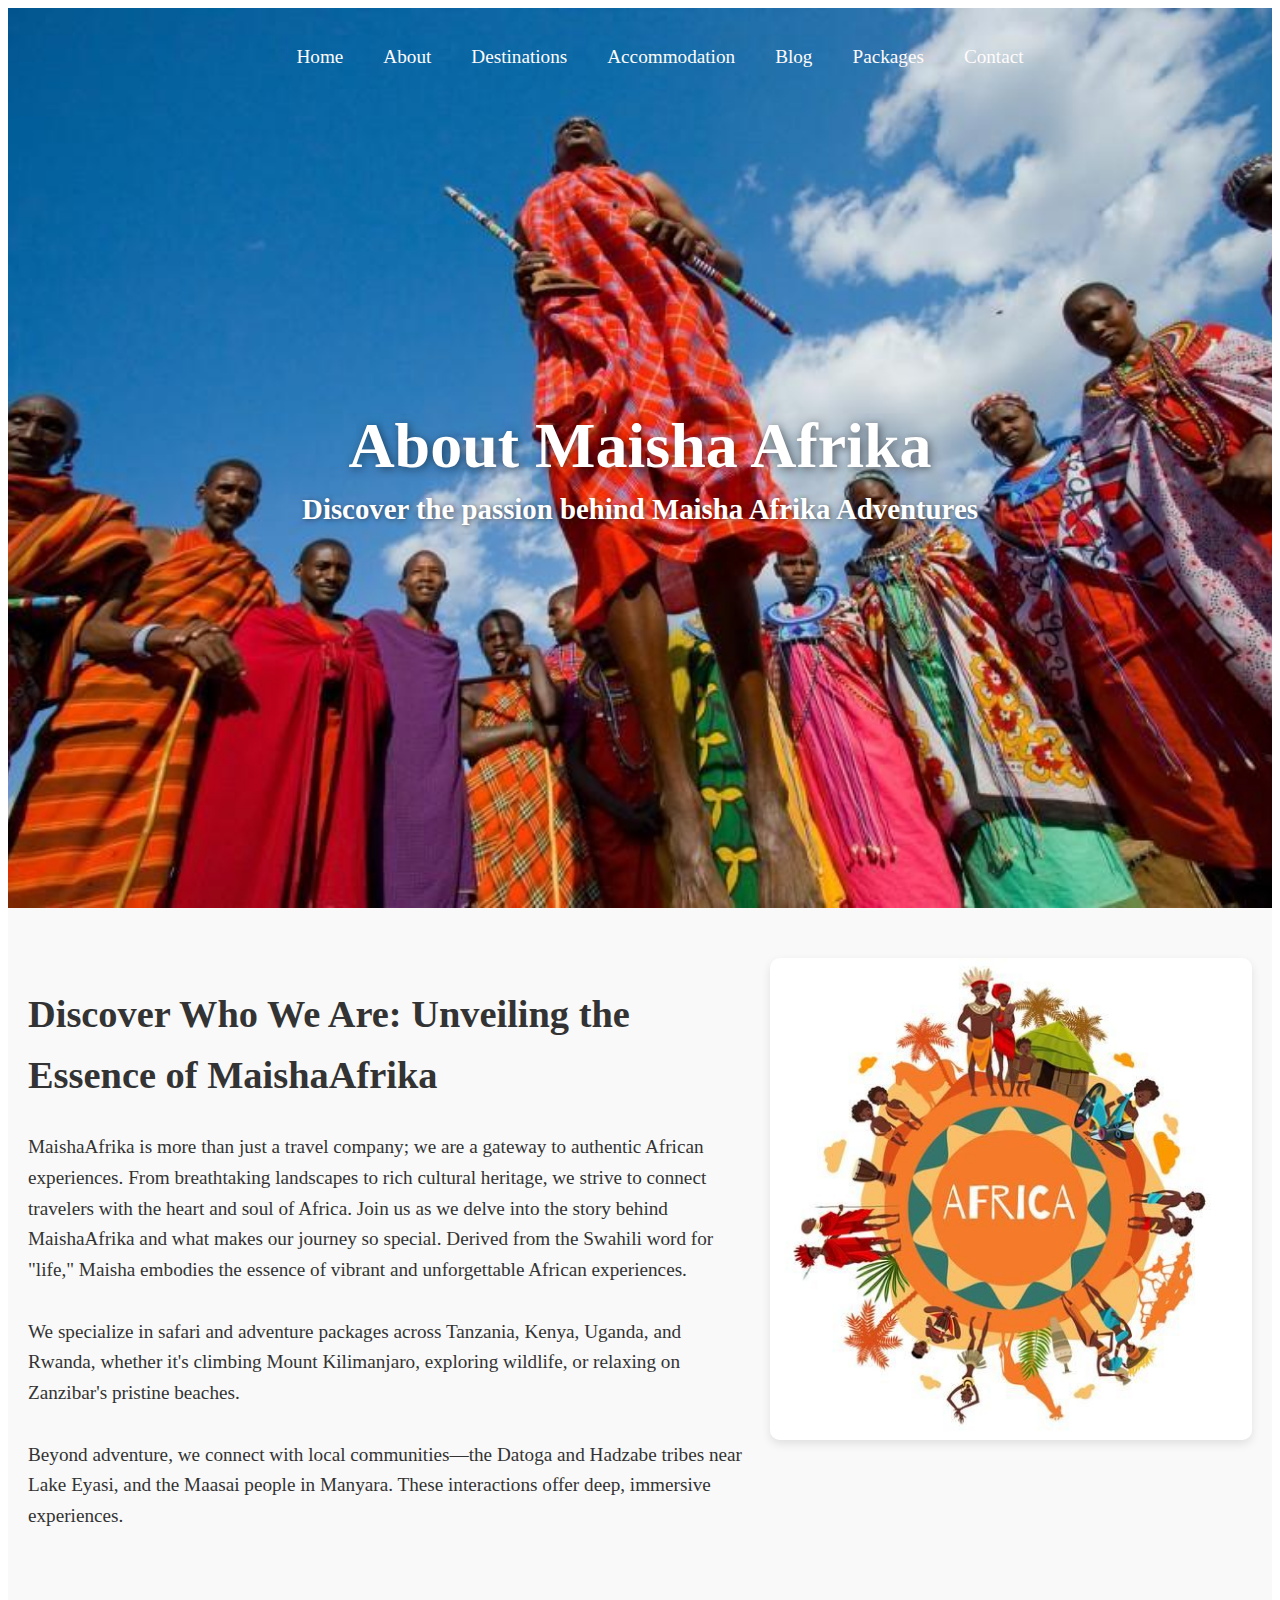
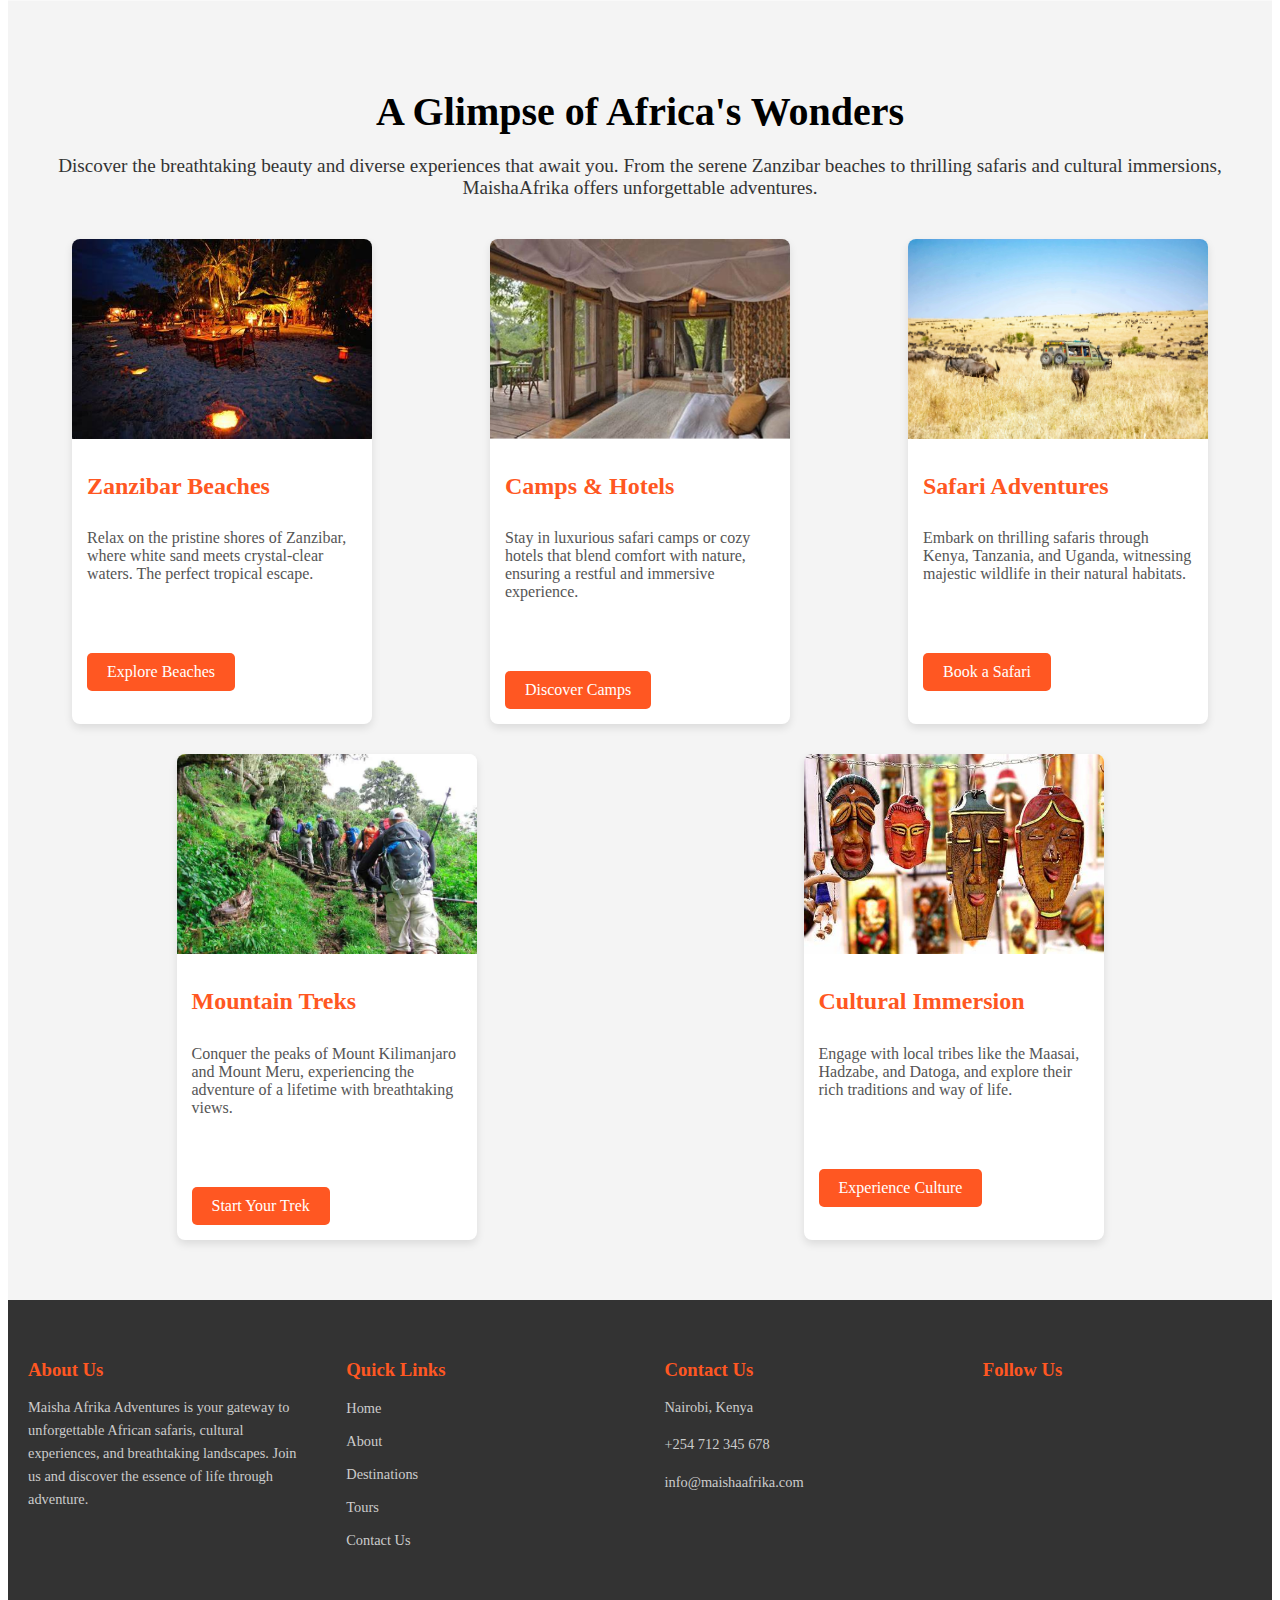
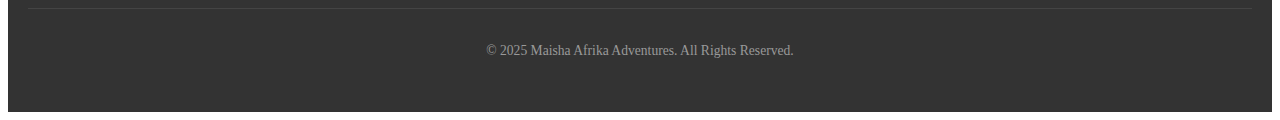
<file: about.html>
<!DOCTYPE html>
<html lang="en">
<head>
    <meta charset="UTF-8">
    <meta name="viewport" content="width=device-width, initial-scale=1.0">
    <meta name="author" content="Brian Kikuvi">
    <link rel="stylesheet" href="css/about-style.css">
    <title>Maisha Afrika Adventures - About Us</title>
</head>
<body>
    <!-- Navigation Section -->
    <nav class="navbar">
        <ul>
            <li><a href="landing.html" class="nav-link">Home</a></li>
            <li><a href="about.html" class="nav-link active">About</a></li>
            <li><a href="destinations.html" class="nav-link">Destinations</a></li>
            <li><a href="accommodations.html" class="nav-link">Accommodation</a></li>
            <li><a href="blog.html" class="nav-link">Blog</a></li>
            <li><a href="packages.html" class="nav-link">Packages</a></li>
            <li><a href="contact.html" class="nav-link">Contact</a></li>
        </ul>
    </nav>

    <!-- Hero Section with Background Image and Logo -->
    <section class="hero" id="home">
        <div class="hero-content">
            <h1>About Maisha Afrika</h1>
            <h2>Discover the passion behind Maisha Afrika Adventures</h2>
        </div>
    </section>

    <!-- About Section -->
    <section class="about-section">
        <div class="about-content">
            <div class="about-text">
                <h1>Discover Who We Are: Unveiling the Essence of MaishaAfrika</h1>
                <p>
                    MaishaAfrika is more than just a travel company; we are a gateway to authentic African experiences.
                    From breathtaking landscapes to rich cultural heritage, we strive to connect travelers with the
                    heart and soul of Africa. Join us as we delve into the story behind MaishaAfrika and what makes our
                    journey so special. Derived from the Swahili word for "life," Maisha embodies the essence of vibrant and 
                    unforgettable African experiences. 
                    <br><br>
                    We specialize in safari and adventure packages across Tanzania, Kenya, Uganda, and Rwanda, 
                    whether it's climbing Mount Kilimanjaro, exploring wildlife, or relaxing on Zanzibar's pristine beaches.
                    <br><br>
                    Beyond adventure, we connect with local communities—the Datoga and Hadzabe tribes near Lake Eyasi, 
                    and the Maasai people in Manyara. These interactions offer deep, immersive experiences.
                </p>
            </div>
            <div class="about-image">
                <img src="assets/life1.jpg" alt="Symbol of Life">
            </div>
        </div>
    </section>

    <!-- Preview Section: A Glimpse of Africa's Wonders -->
<section class="africa-wonders-section">
    <h1>A Glimpse of Africa's Wonders</h1>
    <p>Discover the breathtaking beauty and diverse experiences that await you. From the serene Zanzibar beaches to thrilling safaris and cultural immersions, MaishaAfrika offers unforgettable adventures.</p>

    <div class="wonder-grid">
        <!-- Zanzibar Beaches -->
        <div class="wonder-item">
            <img src="assets/beach.jpg" alt="Zanzibar Beach">
            <h2>Zanzibar Beaches</h2>
            <p>Relax on the pristine shores of Zanzibar, where white sand meets crystal-clear waters. The perfect tropical escape.</p>
            <a href="packages.html" class="cta-btn">Explore Beaches</a>
        </div>

        <!-- Camps & Hotels -->
        <div class="wonder-item">
            <img src="assets/hotel.jpg" alt="Camps and Hotels">
            <h2>Camps & Hotels</h2>
            <p>Stay in luxurious safari camps or cozy hotels that blend comfort with nature, ensuring a restful and immersive experience.</p>
            <a href="packages.html" class="cta-btn">Discover Camps</a>
        </div>

        <!-- Safaris -->
        <div class="wonder-item">
            <img src="assets/safari-guide.jpg" alt="Safari Adventure">
            <h2>Safari Adventures</h2>
            <p>Embark on thrilling safaris through Kenya, Tanzania, and Uganda, witnessing majestic wildlife in their natural habitats.</p>
            <a href="contact.html" class="cta-btn">Book a Safari</a>
        </div>

        <!-- Treks -->
        <div class="wonder-item">
            <img src="assets/mount-meru6.jpg" alt="Mountain Treks">
            <h2>Mountain Treks</h2>
            <p>Conquer the peaks of Mount Kilimanjaro and Mount Meru, experiencing the adventure of a lifetime with breathtaking views.</p>
            <a href="destinations.html" class="cta-btn">Start Your Trek</a>
        </div>

        <!-- Culture -->
        <div class="wonder-item">
            <img src="assets/tz.jpg" alt="Cultural Immersion">
            <h2>Cultural Immersion</h2>
            <p>Engage with local tribes like the Maasai, Hadzabe, and Datoga, and explore their rich traditions and way of life.</p>
            <a href="blog.html" class="cta-btn">Experience Culture</a>
        </div>
    </div>
</section>

<!-- Footer Section -->
<footer class="footer">
    <div class="footer-content">
        <div class="footer-column">
            <h3>About Us</h3>
            <p>Maisha Afrika Adventures is your gateway to unforgettable African safaris, cultural experiences, and breathtaking landscapes. Join us and discover the essence of life through adventure.</p>
        </div>

        <div class="footer-column">
            <h3>Quick Links</h3>
            <ul class="footer-links">
                <li><a href="landing.html">Home</a></li>
                <li><a href="about.html">About</a></li>
                <li><a href="destinations.html">Destinations</a></li>
                <li><a href="tours.html">Tours</a></li>
                <li><a href="contact.html">Contact Us</a></li>
            </ul>
        </div>

        <div class="footer-column">
            <h3>Contact Us</h3>
            <p><i class="fas fa-map-marker-alt"></i> Nairobi, Kenya</p>
            <p><i class="fas fa-phone"></i> +254 712 345 678</p>
            <p><i class="fas fa-envelope"></i> info@maishaafrika.com</p>
        </div>

        <div class="footer-column">
            <h3>Follow Us</h3>
            <div class="social-links">
                <a href="#"><i class="fab fa-facebook-f"></i></a>
                <a href="#"><i class="fab fa-twitter"></i></a>
                <a href="#"><i class="fab fa-instagram"></i></a>
                <a href="#"><i class="fab fa-youtube"></i></a>
            </div>
        </div>
    </div>
    
    <div class="footer-bottom">
        <p>&copy; 2025 Maisha Afrika Adventures. All Rights Reserved.</p>
    </div>
</footer>


</body>
</html>
</file>
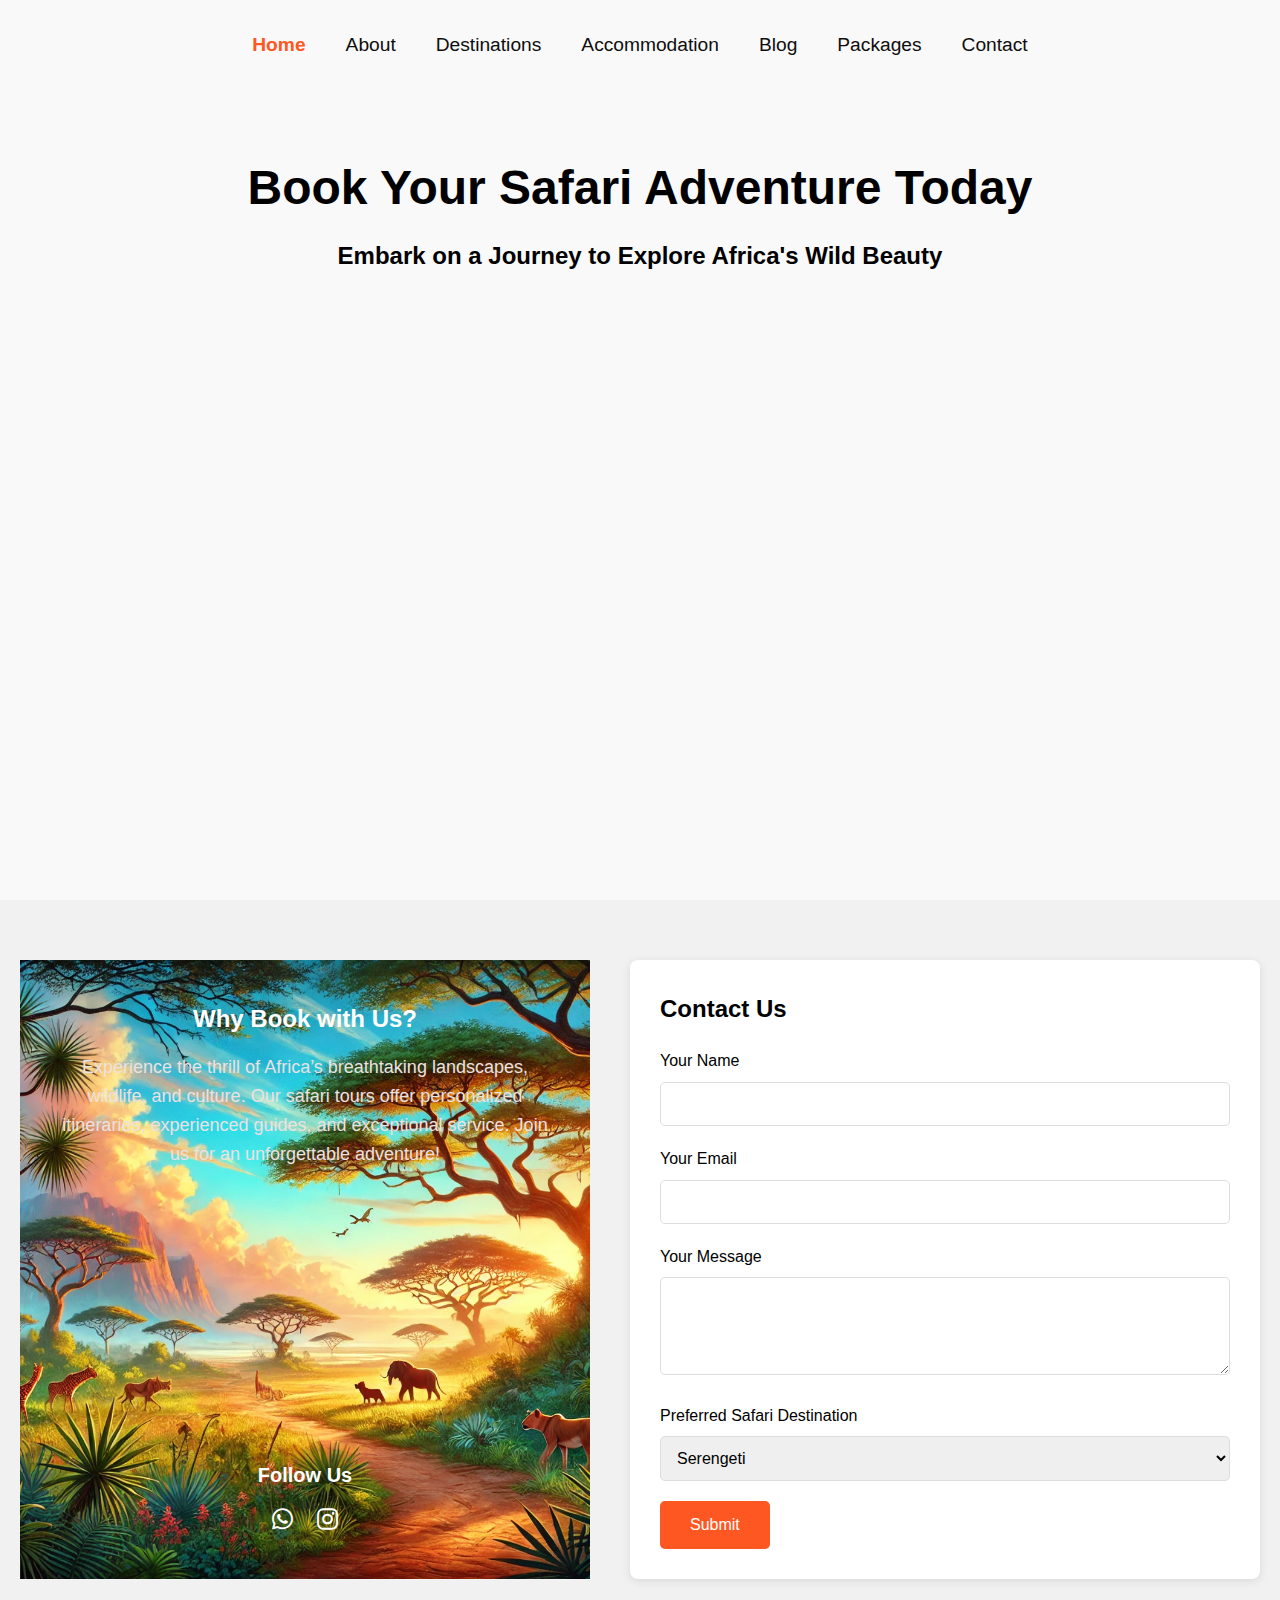
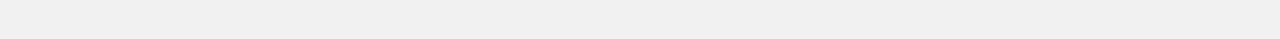
<file: contact.html>
<!DOCTYPE html>
<html lang="en">
<head>
    <meta charset="UTF-8">
    <meta name="viewport" content="width=device-width, initial-scale=1.0">
    <meta name="author" content="Brian Kikuvi">
    <link rel="stylesheet" href="css/contact-style.css">
	<link href="https://cdnjs.cloudflare.com/ajax/libs/font-awesome/6.0.0-beta3/css/all.min.css" rel="stylesheet">
    <title>Maisha Afrika Adventures - Contact Us</title>
</head>
<body>
    <!-- Navigation Section within Hero Section -->
    <section class="hero" id="contact">
        <nav class="navbar">
            <ul>
                <li><a href="landing.html" class="nav-link active">Home</a></li>
                <li><a href="about.html" class="nav-link">About</a></li>
                <li><a href="destinations.html" class="nav-link">Destinations</a></li>
                <li><a href="accommodations.html" class="nav-link">Accommodation</a></li>
                <li><a href="blog.html" class="nav-link">Blog</a></li>
                <li><a href="packages.html" class="nav-link">Packages</a></li>
                <li><a href="contact.html" class="nav-link">Contact</a></li>
            </ul>
        </nav>

        <div class="hero-content">
            <h1>Book Your Safari Adventure Today</h1>
			<h2>Embark on a Journey to Explore Africa's Wild Beauty</h2>

        </div>
    </section>

	<section class="contact-details">
		<div class="left-column">
			<div class="background-image">
				<div class="text-content">
					<h3>Why Book with Us?</h3>
					<p>Experience the thrill of Africa’s breathtaking landscapes, wildlife, and culture. Our safari tours offer personalized itineraries, experienced guides, and exceptional service. Join us for an unforgettable adventure!</p>
				</div>
				<div class="follow-us">
					<h4>Follow Us</h4>
					<div class="social-icons">
						<a href="https://wa.me/your-number" target="_blank"><i class="fab fa-whatsapp"></i></a>
						<a href="https://www.instagram.com/yourprofile" target="_blank"><i class="fab fa-instagram"></i></a>
					</div>
				</div>
			</div>
		</div>
	
		<div class="right-column">
			<h3>Contact Us</h3>
			<form action="submit-form.php" method="POST">
				<div class="form-group">
					<label for="name">Your Name</label>
					<input type="text" id="name" name="name" required>
				</div>
				<div class="form-group">
					<label for="email">Your Email</label>
					<input type="email" id="email" name="email" required>
				</div>
				<div class="form-group">
					<label for="message">Your Message</label>
					<textarea id="message" name="message" rows="4" required></textarea>
				</div>
				<div class="form-group">
					<label for="destination">Preferred Safari Destination</label>
					<select id="destination" name="destination" required>
						<option value="serengeti">Serengeti</option>
						<option value="maasai-mara">Maasai Mara</option>
						<option value="kruger">Kruger National Park</option>
						<option value="okavango">Okavango Delta</option>
					</select>
				</div>
				<button type="submit" class="btn-submit">Submit</button>
			</form>
		</div>
	</section>
	
	

</body>
</html>
</file>
<file: css/about-style.css>
/* Navigation Styles */
.navbar {
    position: absolute;
    top: 20px;
    left: 50%;
    transform: translateX(-50%);
    z-index: 1;
}

.navbar ul {
    display: flex;
    gap: 20px;
    list-style: none;
    justify-content: center;
}

.navbar li {
    font-size: 1.2em;
}

.navbar a {
    color: rgb(255, 251, 251);
    text-decoration: none;
    padding: 10px;
    position: relative;
    display: inline-block;
    transition: color 0.3s ease;
}

.navbar a:hover {
    color: #ff5722;
}

.navbar a::after {
    content: "";
    position: absolute;
    width: 100%;
    height: 2px;
    background-color: #ff5722;
    bottom: -5px;
    left: 0;
    transform: scaleX(0);
    transition: transform 0.3s ease;
}

.navbar a:hover::after {
    transform: scaleX(1);
}

/* Base styling for nav links */
.nav-link {
    position: relative;
    text-decoration: none; /* Disable default underline */
    padding-bottom: 5px; /* Add some space to the bottom for the underline */
}

/* Create an underline on hover using the ::after pseudo-element */
.nav-link::after {
    content: '';
    position: absolute;
    left: 0;
    right: 0;
    bottom: 0;
    height: 2px;
    background-color: transparent; /* Start with invisible */
    transition: background-color 0.3s ease-in-out, width 0.3s ease-in-out;
    width: 0;
}

/* On hover, the underline becomes visible */
.nav-link:hover::after {
    background-color: #ff5722; /* Underline color on hover */
    width: 100%;
}

/* Active link underline stays visible */
.nav-link.active::after {
    width: 100%; /* Full width for the active page underline */
    background-color: #ff5722; /* Underline color */
}

/* Hero Section Styling */
.hero {
    position: relative;
    height: 100vh;
    color: #fff;
    display: flex;
    justify-content: center;
    align-items: center;
    text-align: center;
    flex-direction: column;
    padding: 0 20px;
    background-image: url('../assets/culture.jpg'); /* Replace with your image path */
    background-size: cover;
    background-position: center center;
    background-repeat: no-repeat;
}

.hero-content {
    z-index: 1;
}

.hero h1 {
    font-size: 4em;
    text-shadow: 2px 2px 10px rgba(0, 0, 0, 0.5);
    margin-bottom: 10px;
}

.hero h2 {
    font-size: 1.8em;
    margin-top: 10px;
    text-shadow: 1px 1px 5px rgba(0, 0, 0, 0.5);
}

/* About Section Styling */
.about-section {
    display: flex;
    align-items: center;
    justify-content: space-between;
    padding: 50px 20px;
    background-color: #f9f9f9; /* Light background contrast */
}

.about-content {
    display: flex;
    gap: 20px;
}

.about-text {
    width: 60%;
    font-size: 1.2em;
    line-height: 1.6;
    color: #333; /* Dark text for readability */
}

.about-image img {
    width: 100%;
    max-width: 500px;
    border-radius: 10px;
    box-shadow: 0 4px 10px rgba(0, 0, 0, 0.1);
}

/* Preview Section Styles */
.africa-wonders-section {
    padding: 60px 20px;
    text-align: center;
    background-color: #f4f4f4;
}

.africa-wonders-section h1 {
    font-size: 2.5em;
    color: #000; /* Updated to black color */
    margin-bottom: 20px;
}

.africa-wonders-section p {
    font-size: 1.2em;
    margin-bottom: 40px;
    color: #333;
}

.wonder-grid {
    display: flex;
    flex-wrap: wrap;
    justify-content: space-around;
    gap: 30px;
}

.wonder-item {
    width: 300px;
    background-color: #fff;
    box-shadow: 0 4px 8px rgba(0, 0, 0, 0.1);
    border-radius: 8px;
    overflow: hidden;
    text-align: left;
    transition: transform 0.3s, box-shadow 0.3s;
}

.wonder-item img {
    width: 100%;
    height: 200px;
    object-fit: cover;
}

.wonder-item h2 {
    font-size: 1.5em;
    color: #ff5722;
    padding: 10px 15px;
}

.wonder-item p {
    font-size: 1em;
    color: #555;
    padding: 0 15px 15px;
}

.wonder-item .cta-btn {
    display: inline-block;
    margin: 15px;
    padding: 10px 20px;
    background-color: #ff5722;
    color: #fff;
    text-decoration: none;
    font-size: 1em;
    border-radius: 5px;
    transition: background-color 0.3s;
}

.wonder-item .cta-btn:hover {
    background-color: #e64a19; /* Darker shade of button color on hover */
}

/* Hover effect on cards */
.wonder-item:hover {
    transform: scale(1.05); /* Slightly increase size on hover */
    box-shadow: 0 8px 16px rgba(0, 0, 0, 0.2); /* Increase shadow on hover */
}

/* Footer Section Styling */
.footer {
    background-color: #333;
    color: #fff;
    padding: 40px 20px;
    position: relative;
}

.footer-content {
    display: flex;
    justify-content: space-between;
    flex-wrap: wrap;
}

.footer-column {
    width: 22%;
    margin-bottom: 20px;
}

.footer-column h3 {
    color: #ff5722;
    margin-bottom: 15px;
}

.footer-column p, .footer-column a {
    color: #ccc;
    font-size: 0.9em;
    line-height: 1.6;
}

.footer-column a:hover {
    color: #ff5722;
}

.footer-links {
    list-style: none;
    padding: 0;
}

.footer-links li {
    margin-bottom: 10px;
}

.footer-links li a {
    text-decoration: none;
    color: #ccc;
    transition: color 0.3s ease;
}

.footer-links li a:hover {
    color: #ff5722;
}

/* Social Media Icons */
.social-links a {
    display: inline-block;
    margin-right: 15px;
    color: #ccc;
    font-size: 1.5em;
    transition: color 0.3s ease;
}

.social-links a:hover {
    color: #ff5722;
}

/* Footer Bottom */
.footer-bottom {
    text-align: center;
    padding-top: 20px;
    border-top: 1px solid #444;
    margin-top: 20px;
}

.footer-bottom p {
    font-size: 0.85em;
    color: #999;
}

/* Responsive Footer */
@media (max-width: 768px) {
    .footer-column {
        width: 100%;
        text-align: center;
    }

    .footer-content {
        flex-direction: column;
        align-items: center;
    }

    .social-links {
        margin-top: 15px;
    }
}


/* Responsive Design */
@media (max-width: 768px) {
    .about-content {
        flex-direction: column;
        text-align: center;
    }
    
    .about-image img {
        margin-top: 20px;
    }
}
</file>
<file: css/contact-style.css>
/* General Styles */
* {
    margin: 0;
    padding: 0;
    box-sizing: border-box;
    font-family: Arial, sans-serif;
}

body {
    line-height: 1.6;
    background-color: #f9f9f9;
}

/* Hero Section with Navigation */
.hero {
    position: relative;
    background-color: transparent; /* Removed the blue color */
    padding: 150px 20px;
    text-align: center;
    color: black; /* Change text color to black or any other color */
    height: 100vh; /* Full viewport height */
}

.navbar {
    position: absolute;
    top: 20px;
    left: 50%;
    transform: translateX(-50%);
    z-index: 1;
    width: 100%;
}

.navbar ul {
    display: flex;
    gap: 20px;
    list-style: none;
    justify-content: center;
}

.navbar li {
    font-size: 1.2em;
}

.navbar a {
    color: rgb(14, 13, 13);
    text-decoration: none;
    padding: 10px;
    position: relative;
    display: inline-block;
    transition: color 0.3s ease;
}

.navbar a:hover {
    color: #ff5722;
}

.navbar a::after {
    content: "";
    position: absolute;
    width: 100%;
    height: 2px;
    background-color: #ff5722;
    bottom: -5px;
    left: 0;
    transform: scaleX(0);
    transition: transform 0.3s ease;
}

.navbar a:hover::after {
    transform: scaleX(1);
}

/* Active Link Styling */
.nav-link.active {
    color: #ff5722; /* Active link color */
    font-weight: bold;
    text-decoration: none;
}

/* Hero Content Styling */
.hero-content {
    position: relative;
    z-index: 2;
}

.hero h1 {
    font-size: 48px;
}

.hero h2 {
    font-size: 24px;
    margin-top: 10px;
}

/* Contact Section Styling */
.contact-details {
    display: flex;
    justify-content: space-between;
    gap: 40px;
    padding: 60px 20px;
    background-color: #f1f1f1;
}

.left-column {
    flex: 1;
    text-align: center;
    position: relative;
}

.background-image {
    background-image: url('../assets/contact.webp'); /* Add your background image path here */
    background-size: cover;
    background-position: center;
    height: 100%;
    padding: 40px;
    position: relative;
    display: flex;
    flex-direction: column;
    justify-content: space-between;
    text-align: center;
    color: white;
}

.text-content h3 {
    font-size: 24px;
    margin-bottom: 15px;
}

.text-content p {
    font-size: 18px;
    color: #ece1e1;
    margin-bottom: 20px;
}

.follow-us h4 {
    font-size: 20px;
    margin-bottom: 10px;
}

.social-icons a {
    font-size: 24px;
    color: #fff;
    margin: 0 10px;
    transition: color 0.3s ease;
}

.social-icons a:hover {
    color: #ff5722;
}

/* Right Column (Form) Styling */
.right-column {
    flex: 1;
    background-color: #fff;
    padding: 30px;
    border-radius: 8px;
    box-shadow: 0 2px 10px rgba(0, 0, 0, 0.1);
}

.right-column h3 {
    font-size: 24px;
    margin-bottom: 20px;
}

.form-group {
    margin-bottom: 20px;
}

.form-group label {
    display: block;
    font-size: 16px;
    margin-bottom: 8px;
}

.form-group input,
.form-group select,
.form-group textarea {
    width: 100%;
    padding: 12px;
    font-size: 16px;
    border: 1px solid #ddd;
    border-radius: 5px;
}

.form-group textarea {
    resize: vertical;
}

.btn-submit {
    background-color: #ff5722;
    color: white;
    padding: 15px 30px;
    border: none;
    border-radius: 5px;
    cursor: pointer;
    font-size: 16px;
    display: inline-block;
}

.btn-submit:hover {
    background-color: #fff;
    color: #ff5722;
    border: 1px solid #ff5722;
}

/* Media Query for Responsiveness */
@media (max-width: 768px) {
    .contact-details {
        flex-direction: column;
        gap: 30px;
    }

    .left-column,
    .right-column {
        text-align: center;
    }

    .contact-image {
        max-width: 100%;
    }
}


/* Media Query for Responsiveness */
@media (max-width: 768px) {
    .contact-details {
        flex-direction: column;
        gap: 30px;
    }

    .left-column,
    .right-column {
        text-align: center;
    }

    .contact-image {
        max-width: 100%;
    }
}


/* Media Queries for responsiveness */
@media (max-width: 768px) {
    .navbar ul {
        flex-direction: column;
        gap: 10px;
    }

    .hero h1 {
        font-size: 36px;
    }

    .hero h2 {
        font-size: 18px;
    }
}
</file>
